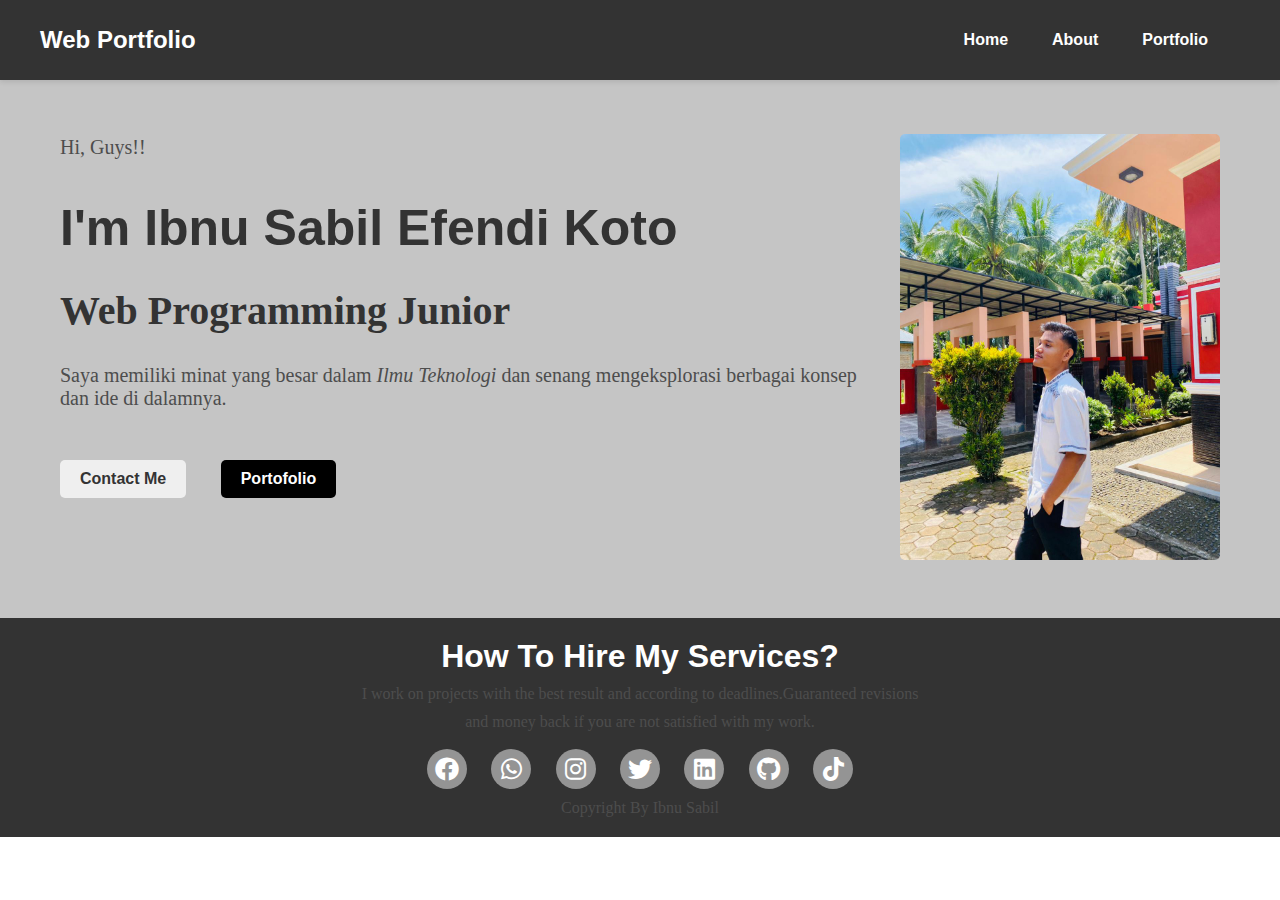
<file: index.html>
<!DOCTYPE html>
<html lang="en">
  <head>
    <meta charset="UTF-8" />
    <meta http-equiv="X-UA-Compatible" content="IE=edge" />
    <meta name="viewport" content="width=device-width, initial-scale=1.0" />
    <title>Project Web Portofolio || Ibnu</title>
    <link rel="stylesheet" href="style/style.css" />
    <link rel="stylesheet" href="fontawesome/css/all.min.css" />
  </head>
  <body>
    <!-- NAV -->
    <header>
      <nav>
        <div class="logo">Web Portfolio</div>
        <div class="menu-icon">&#9776;</div>
        <ul class="nav-links">
          <li><a href="index.html">Home</a></li>
          <li><a href="about.html">About</a></li>
          <li><a href="porto.html">Portfolio</a></li>
        </ul>
      </nav>
    </header>

    <!-- CONTENT -->
    <div class="content">
      <div class="text">
        <br /><br />
        <p>Hi, Guys!!</p>
        <h2><b>I'm Ibnu Sabil Efendi Koto</b></h2>
        <h3>Web Programming Junior</h3>
        <p>
          Saya memiliki minat yang besar dalam <i>Ilmu Teknologi</i> dan senang
          mengeksplorasi berbagai konsep dan ide di dalamnya.
        </p>
        <button><a href="https://instagram.com/ibnusabilefendikoto?igshid=MzRlODBiNWFlZA==" style="color: #333">Contact Me</a></button>
        <button><a href="porto.html">Portofolio</a></button>
      </div>
      <div class="image">
        <figure>
          <img
            src="images/ibnu.jpeg"
            alt="gambar saya"
            width="100%"
            height="auto"
          />
        </figure>
      </div>
    </div>

    <!-- FOOTER -->
    <footer>
      <div class="footer-content">
        <h1>How To Hire My Services?</h1>
        <p>
          I work on projects with the best result and according to
          deadlines.Guaranteed revisions
        </p>
        <p>and money back if you are not satisfied with my work.</p>
        <br />
        <div class="social-icons">
          <a href="https://www.facebook.com/ibnu.sabile.7" target="_blank"
            ><i class="fab fa-facebook"></i
          ></a>
          <a href="#" target="_blank"><i class="fab fa-whatsapp"></i></a>
          <a
            href="https://instagram.com/ibnusabilefendikoto?igshid=MzRlODBiNWFlZA=="
            target="_blank"
            ><i class="fab fa-instagram"></i
          ></a>
          <a href="https://www.twitter.com/@IbnuSabil2005" target="_blank"
            ><i class="fab fa-twitter"></i
          ></a>
          <a href="#" target="_blank"><i class="fab fa-linkedin"></i></a>
          <a href="https://github.com/IbnuSabilEfendiKoto/" target="_blank"
            ><i class="fab fa-github"></i
          ></a>
          <a href="https://www.tiktok.com/@ibnusabilek" target="_blank"
            ><i class="fab fa-tiktok"></i
          ></a>
        </div>
        <p>Copyright By Ibnu Sabil</p>
      </div>
    </footer>

    <!-- SCRIPT -->
    <script src="script.js"></script>
  </body>
</html>
</file>
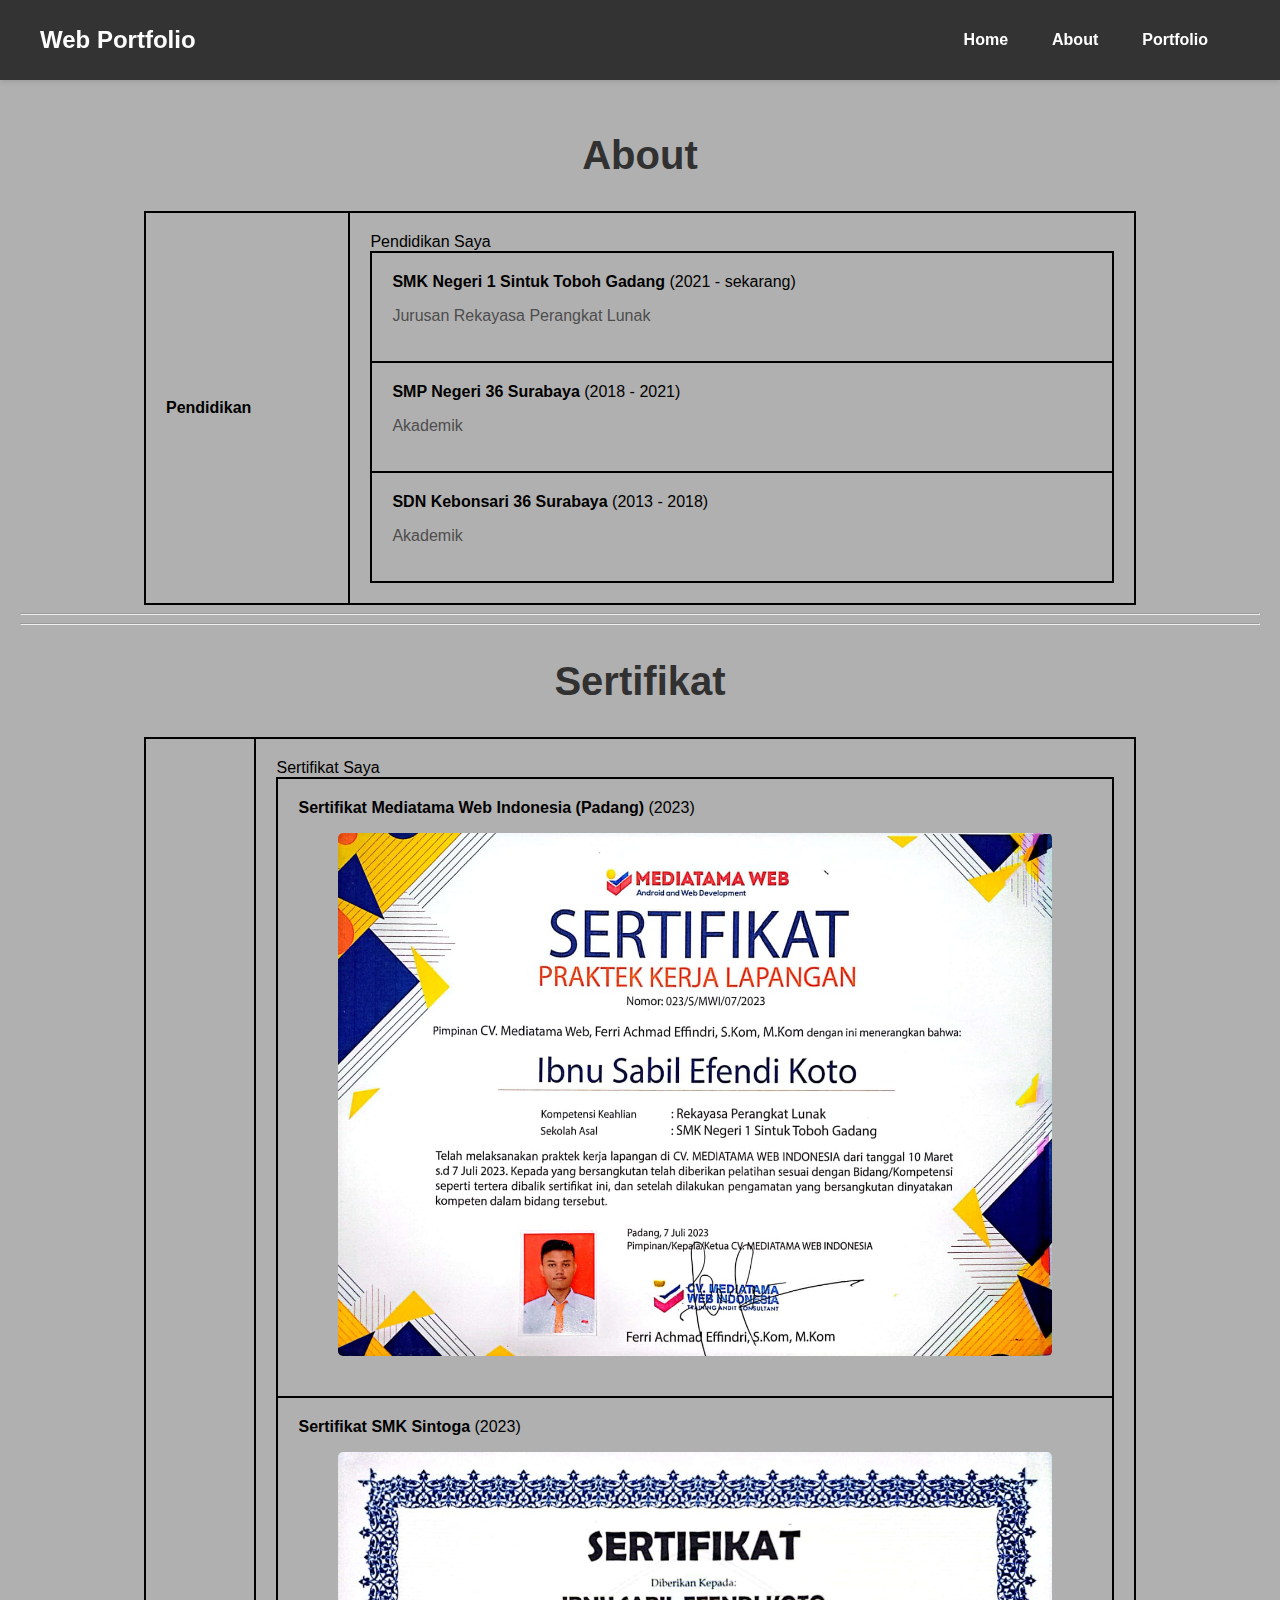
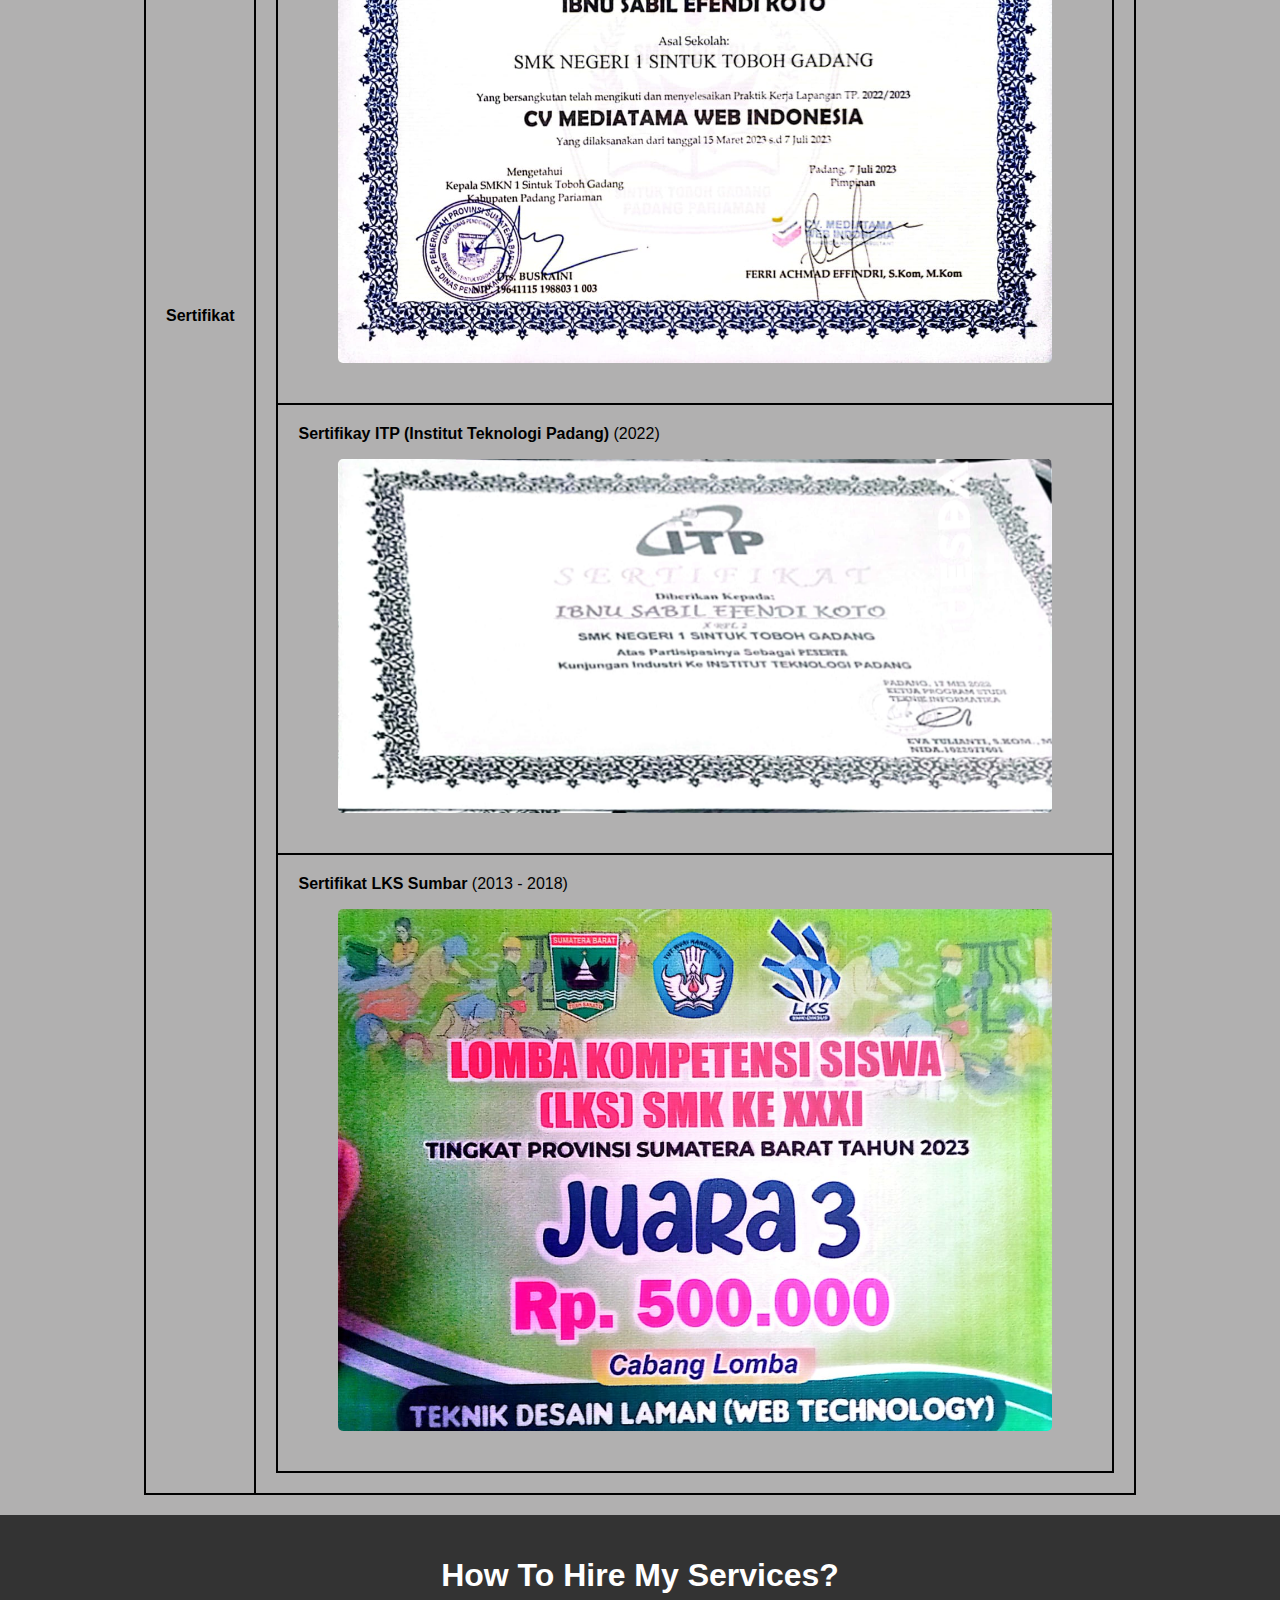
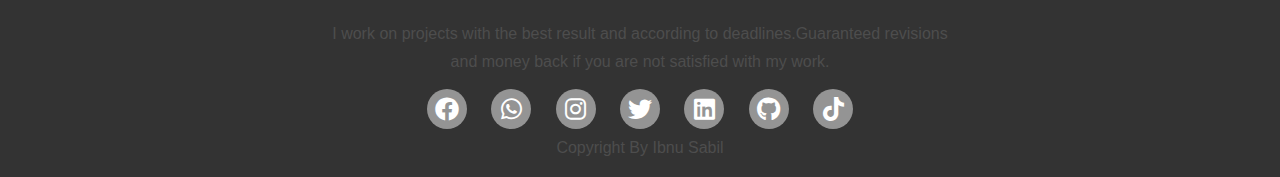
<file: about.html>
<!DOCTYPE html>
<html lang="en">
  <head>
    <meta charset="UTF-8" />
    <meta http-equiv="X-UA-Compatible" content="IE=edge" />
    <meta name="viewport" content="width=device-width, initial-scale=1.0" />
    <title>Project Web Portofolio || Ibnu</title>
    <link rel="stylesheet" href="style/style_about.css" />
    <link rel="stylesheet" href="fontawesome/css/all.min.css" />
  </head>
  <body>
    <!-- NAV -->
    <header>
      <nav>
        <div class="logo">Web Portfolio</div>
        <div class="menu-icon">&#9776;</div>
        <ul class="nav-links">
          <li><a href="index.html">Home</a></li>
          <li><a href="about.html">About</a></li>
          <li><a href="porto.html">Portfolio</a></li>
        </ul>
      </nav>
    </header>

    <!-- CONTENT -->
    <div class="content">
      <h2>About</h2>
      <center>
        <table width="80%" cellpadding="20">
          <tbody>
            <td style="border: 0"><h4>Pendidikan</h4></td>
            <td>
              Pendidikan Saya
              <table width="100%" height="300" cellpadding="20">
                <tbody>
                  <tr>
                    <td>
                      <b>SMK Negeri 1 Sintuk Toboh Gadang</b> (2021 - sekarang)
                      <p>Jurusan Rekayasa Perangkat Lunak</p>
                    </td>
                  </tr>
                  <tr>
                    <td>
                      <b>SMP Negeri 36 Surabaya</b> (2018 - 2021)
                      <p>Akademik</p>
                    </td>
                  </tr>
                  <tr>
                    <td>
                      <b>SDN Kebonsari 36 Surabaya</b> (2013 - 2018)
                      <p>Akademik</p>
                    </td>
                  </tr>
                </tbody>
              </table>
            </td>
          </tbody>
        </table>
      </center>
      <hr />
      <hr />
      <h2>Sertifikat</h2>
      <center>
        <table width="80%" cellpadding="20">
          <tbody>
            <td style="border: 0"><h4>Sertifikat</h4></td>
            <td>
              Sertifikat Saya
              <table width="100%" height="300" cellpadding="20">
                <tbody>
                  <tr>
                    <td>
                      <b>Sertifikat Mediatama Web Indonesia (Padang)</b> (2023)
                      <div class="image">
                        <figure>
                          <img
                            src="images/med_ser.jpg"
                            alt="sertifikat"
                            width="100%"
                            height="auto"
                          />
                        </figure>
                      </div>
                    </td>
                  </tr>
                  <tr>
                    <td>
                      <b>Sertifikat SMK Sintoga</b> (2023)
                      <div class="image">
                        <figure>
                          <img
                            src="images/smk_ser.jpg"
                            alt="sertifikat"
                            width="100%"
                            height="auto"
                          />
                        </figure>
                      </div>
                    </td>
                  </tr>
                  <tr>
                    <td>
                      <b>Sertifikay ITP (Institut Teknologi Padang)</b> (2022)
                      <div class="image">
                        <figure>
                          <img
                            src="images/itp_ser.jpg"
                            alt="sertifikat"
                            width="100%"
                            height="auto"
                          />
                        </figure>
                      </div>
                    </td>
                  </tr>
                  <tr>
                    <td>
                      <b>Sertifikat LKS Sumbar</b> (2013 - 2018)
                      <div class="image">
                        <figure>
                          <img
                            src="images/lks_ser.jpg"
                            alt="sertifikat"
                            width="100%"
                            height="auto"
                          />
                        </figure>
                      </div>
                    </td>
                  </tr>
                </tbody>
              </table>
            </td>
          </tbody>
        </table>
      </center>
    </div>

    <!-- FOOTER -->
    <footer>
      <div class="footer-content">
        <h1>How To Hire My Services?</h1>
        <p>
          I work on projects with the best result and according to
          deadlines.Guaranteed revisions
        </p>
        <p>and money back if you are not satisfied with my work.</p>
        <br />
        <div class="social-icons">
          <a href="https://www.facebook.com/ibnu.sabile.7" target="_blank"
            ><i class="fab fa-facebook"></i
          ></a>
          <a href="#" target="_blank"><i class="fab fa-whatsapp"></i></a>
          <a
            href="https://instagram.com/ibnusabilefendikoto?igshid=MzRlODBiNWFlZA=="
            target="_blank"
            ><i class="fab fa-instagram"></i
          ></a>
          <a href="https://www.twitter.com/@IbnuSabil2005" target="_blank"
            ><i class="fab fa-twitter"></i
          ></a>
          <a href="#" target="_blank"><i class="fab fa-linkedin"></i></a>
          <a href="https://github.com/IbnuSabilEfendiKoto/" target="_blank"
            ><i class="fab fa-github"></i
          ></a>
          <a href="https://www.tiktok.com/@ibnusabilek" target="_blank"
            ><i class="fab fa-tiktok"></i
          ></a>
        </div>
        <p>Copyright By Ibnu Sabil</p>
      </div>
    </footer>

    <!-- SCRIPT -->
    <script src="script.js"></script>
  </body>
</html>
</file>
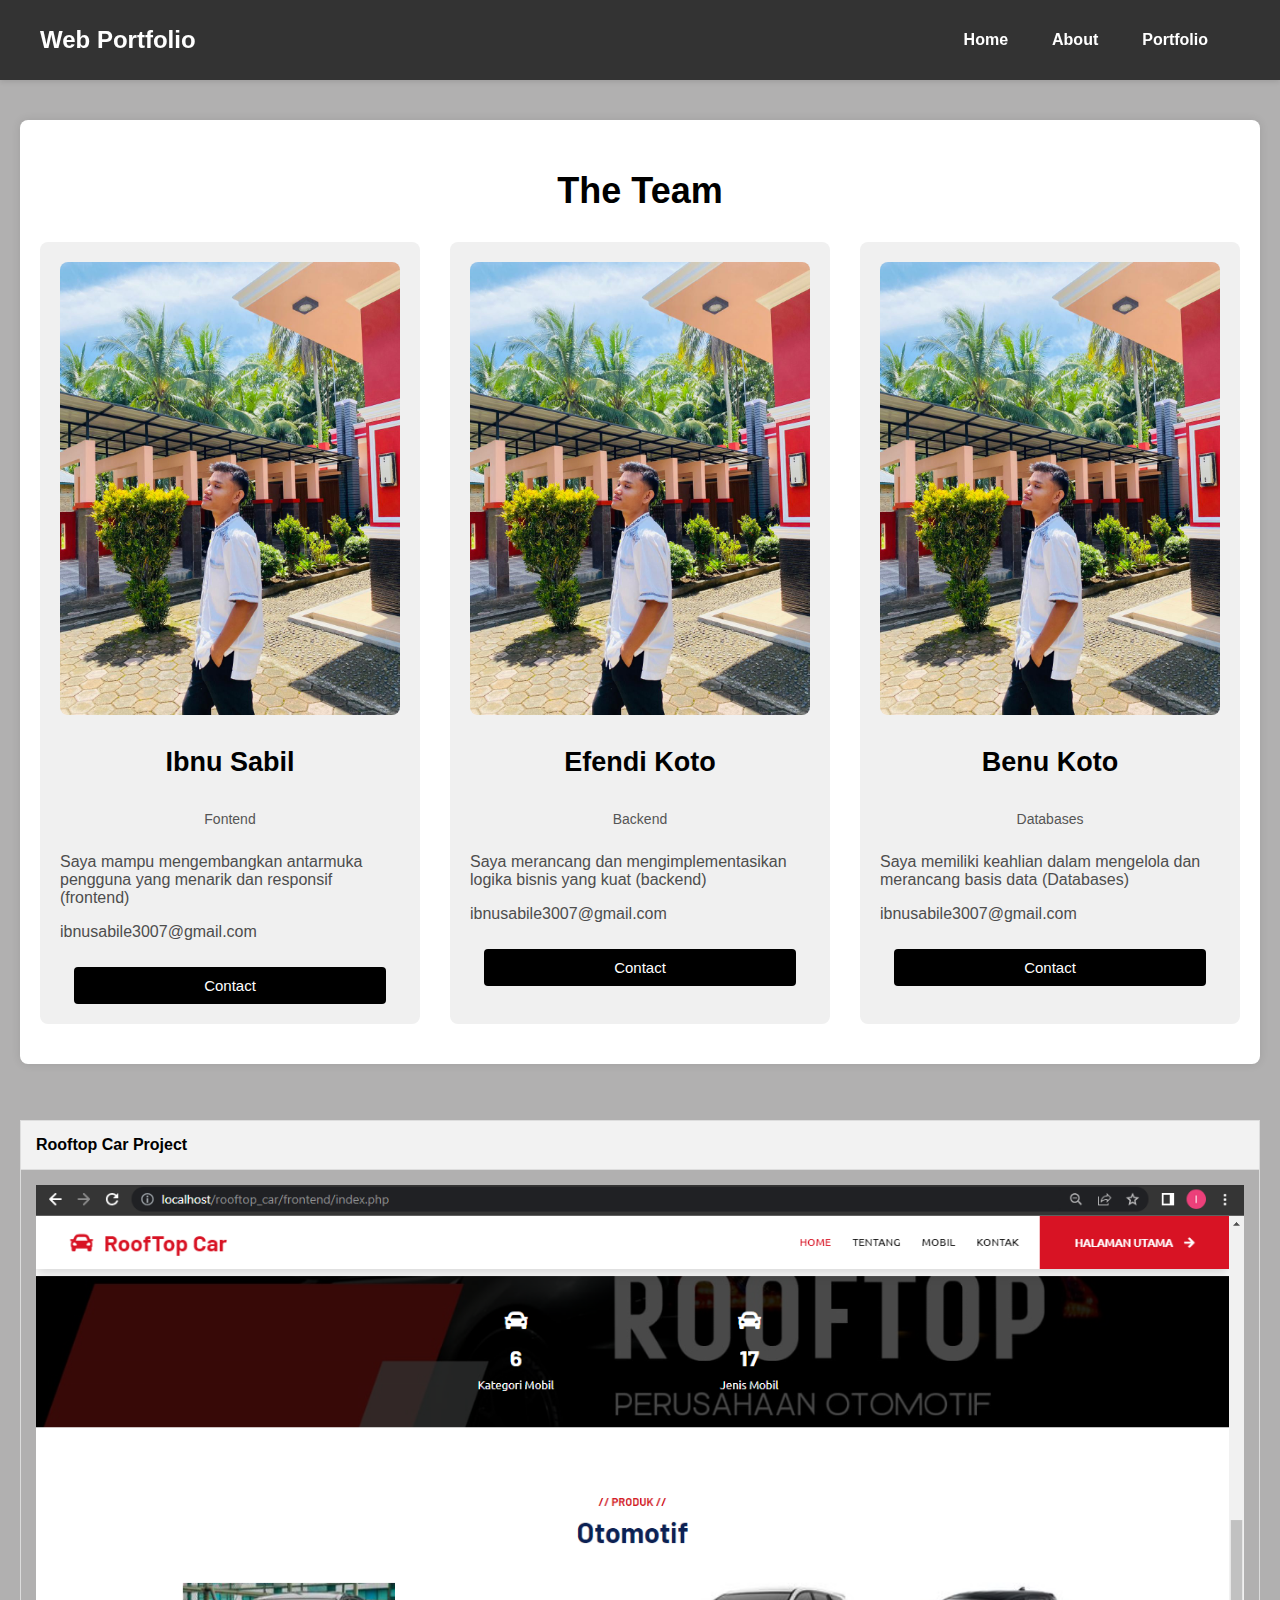
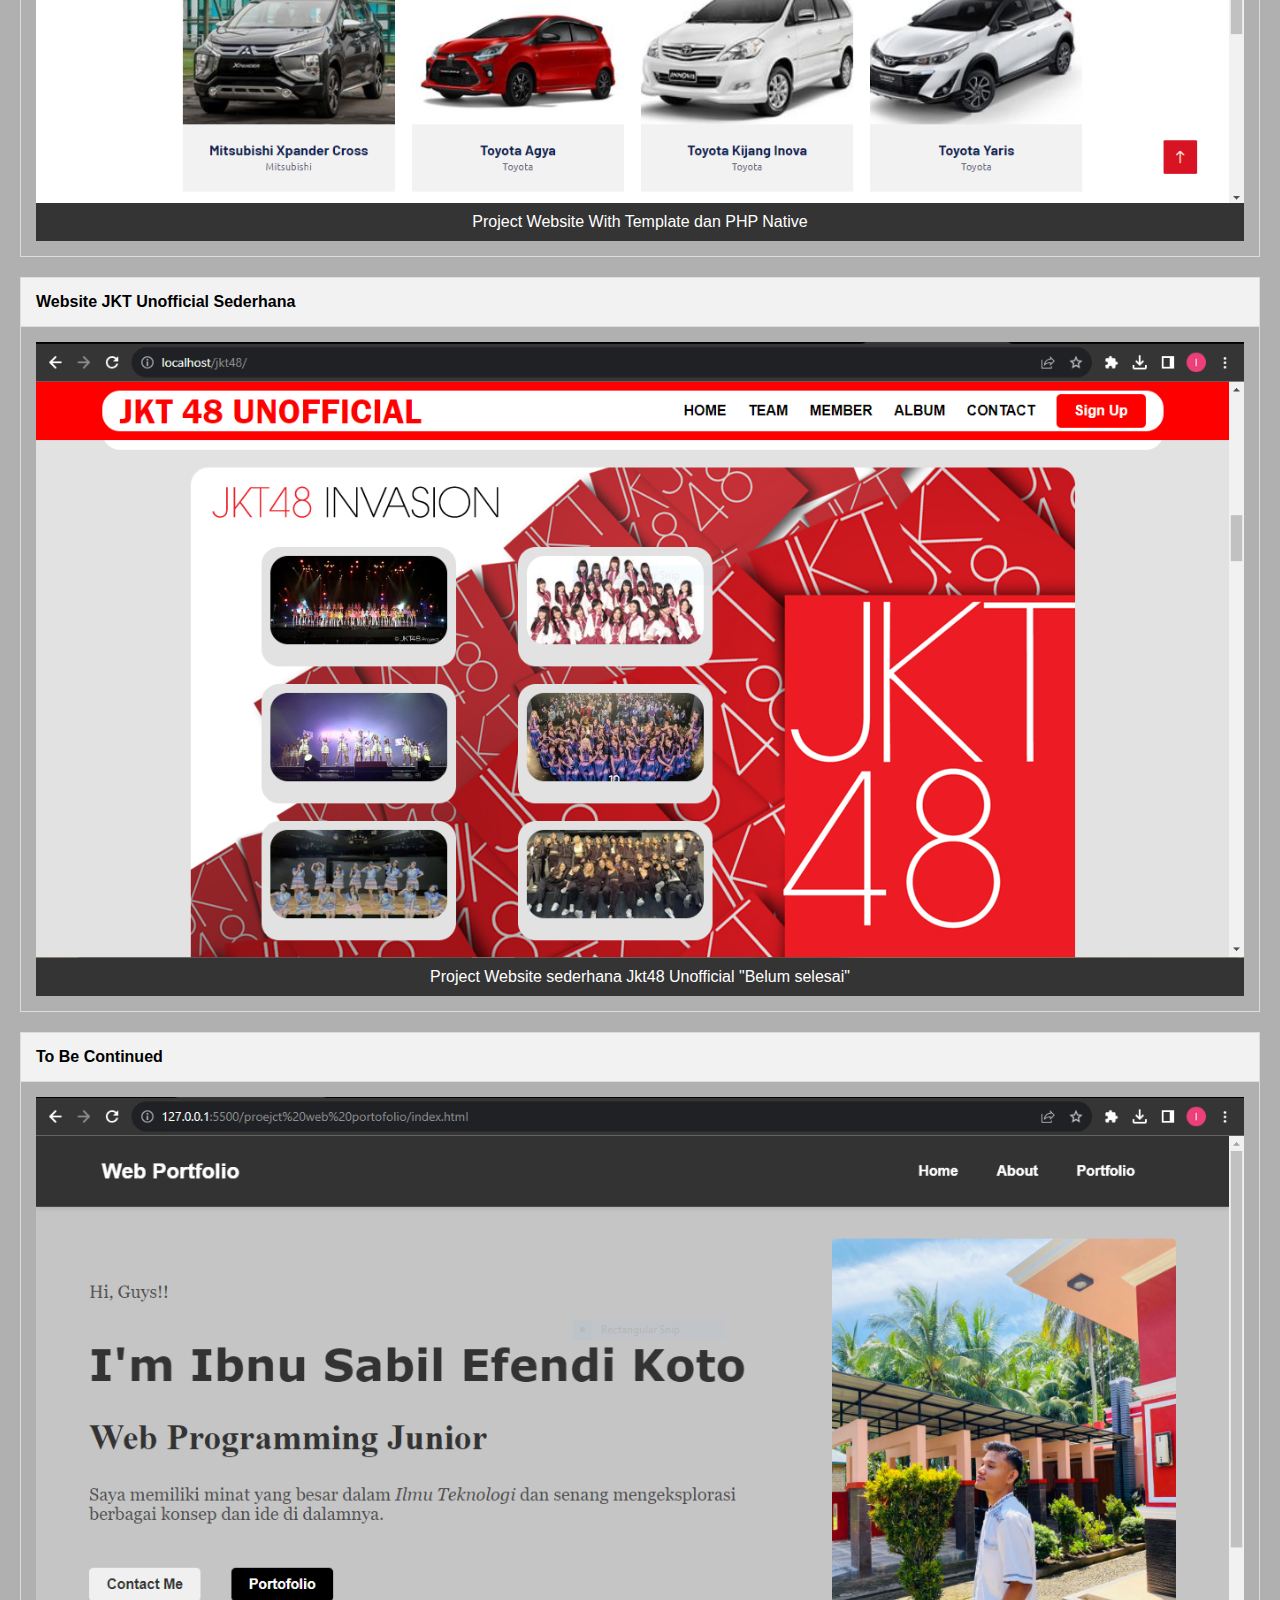
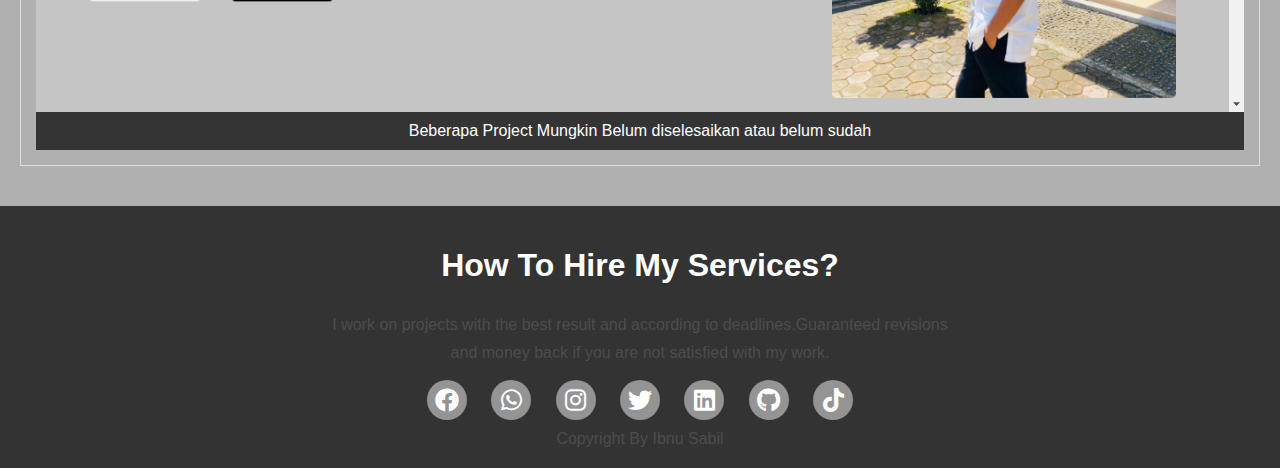
<file: porto.html>
<!DOCTYPE html>
<html lang="en">
  <head>
    <meta charset="UTF-8" />
    <meta http-equiv="X-UA-Compatible" content="IE=edge" />
    <meta name="viewport" content="width=device-width, initial-scale=1.0" />
    <title>Project Web Portofolio || Ibnu</title>
    <link rel="stylesheet" href="style/style_porto.css" />
    <link rel="stylesheet" href="fontawesome/css/all.min.css" />
  </head>
  <body>
    <!-- NAV -->
    <header>
      <nav>
        <div class="logo">Web Portfolio</div>
        <div class="menu-icon">&#9776;</div>
        <ul class="nav-links">
          <li><a href="index.html">Home</a></li>
          <li><a href="about.html">About</a></li>
          <li><a href="porto.html">Portfolio</a></li>
        </ul>
      </nav>
    </header>

    <!-- CONTENT -->
    <div class="content">
      <div class="container">
        <div class="title"><h2>The Team</h2></div>
        <div class="cards">
          <div class="card">
            <img src="images/ibnu.jpeg" alt="Gambar 1" />
            <div class="card-title"><h2>Ibnu Sabil</h2></div>
            <div class="text-inside-image">Fontend</div>
            <div class="card-content">
              <p>
                Saya mampu mengembangkan antarmuka pengguna yang menarik dan
                responsif (frontend)
              </p>
              <p>ibnusabile3007@gmail.com</p>
            </div>
            <button class="button"><a href="https://instagram.com/ibnusabilefendikoto?igshid=MzRlODBiNWFlZA==">Contact</a></button>
          </div>
          <div class="card">
            <img src="images/ibnu.jpeg" alt="Gambar 2" />
            <div class="card-title"><h2>Efendi Koto</h2></div>
            <div class="text-inside-image">Backend</div>
            <div class="card-content">
              <p>
                Saya merancang dan mengimplementasikan logika bisnis yang kuat
                (backend)
              </p>
              <p>ibnusabile3007@gmail.com</p>
            </div>
            <button class="button"><a href="https://instagram.com/ibnusabilefendikoto?igshid=MzRlODBiNWFlZA==">Contact</a></button>
          </div>
          <div class="card">
            <img src="images/ibnu.jpeg" alt="Gambar 3" />
            <div class="card-title"><h2>Benu Koto</h2></div>
            <div class="text-inside-image">Databases</div>
            <div class="card-content">
              <p>
                Saya memiliki keahlian dalam mengelola dan merancang basis data
                (Databases)
              </p>
              <p>ibnusabile3007@gmail.com</p>
            </div>
            <button class="button"><a href="https://instagram.com/ibnusabilefendikoto?igshid=MzRlODBiNWFlZA==">Contact</a></button>
          </div>
        </div>
      </div>
      <br /><br />
      <!-- CONTENT 2 -->
      <table>
        <tr>
          <th>Rooftop Car Project</th>
        </tr>
        <tr>
          <td>
            <div class="image-container">
              <a
                href="https://github.com/IbnuSabilEfendiKoto/Ibnu-Sabil-Project"
                ><img src="images/home_porto_car.png" alt="Image 1"
              /></a>
              <div class="caption">
                Project Website With Template dan PHP Native
              </div>
            </div>
          </td>
        </tr>
      </table>

      <table>
        <tr>
          <th>Website JKT Unofficial Sederhana</th>
        </tr>
        <tr>
          <td>
            <div class="image-container">
              <img src="images/jkt_porto.PNG" alt="Image 2" />
              <div class="caption">
                Project Website sederhana Jkt48 Unofficial "Belum selesai"
              </div>
            </div>
          </td>
        </tr>
      </table>

      <table>
        <tr>
          <th>To Be Continued</th>
        </tr>
        <tr>
          <td>
            <div class="image-container">
              <img src="images/portofolio_ndp.PNG" alt="Image 3" />
              <div class="caption">
                Beberapa Project Mungkin Belum diselesaikan atau belum sudah
              </div>
            </div>
          </td>
        </tr>
      </table>
    </div>

    <!-- FOOTER -->
    <footer>
      <div class="footer-content">
        <h1>How To Hire My Services?</h1>
        <p>
          I work on projects with the best result and according to
          deadlines.Guaranteed revisions
        </p>
        <p>and money back if you are not satisfied with my work.</p>
        <br />
        <div class="social-icons">
          <a href="https://www.facebook.com/ibnu.sabile.7" target="_blank"
            ><i class="fab fa-facebook"></i
          ></a>
          <a href="#" target="_blank"><i class="fab fa-whatsapp"></i></a>
          <a
            href="https://instagram.com/ibnusabilefendikoto?igshid=MzRlODBiNWFlZA=="
            target="_blank"
            ><i class="fab fa-instagram"></i
          ></a>
          <a href="https://www.twitter.com/@IbnuSabil2005" target="_blank"
            ><i class="fab fa-twitter"></i
          ></a>
          <a href="#" target="_blank"><i class="fab fa-linkedin"></i></a>
          <a href="https://github.com/IbnuSabilEfendiKoto/" target="_blank"
            ><i class="fab fa-github"></i
          ></a>
          <a href="https://www.tiktok.com/@ibnusabilek" target="_blank"
            ><i class="fab fa-tiktok"></i
          ></a>
        </div>
        <p>Copyright By Ibnu Sabil</p>
      </div>
    </footer>

    <!-- SCRIPT -->
    <script src="script.js"></script>
  </body>
</html>
</file>
<file: style/style.css>
body {
    padding: 0;
    margin: 0;
    font-family: 'Arial', sans-serif;
}

/* NAV STYLE */
header {
    background-color: #333;
    padding: 15px 0;
    box-shadow: 0 2px 5px rgba(0, 0, 0, 0.1); 
    position: sticky;
    top: 0;
}
nav {
    display: flex;
    justify-content: space-between;
    align-items: center;
    max-width: 1200px;
    margin: 0 auto;
}
.logo {
    color: white;
    font-size: 1.5rem;
    font-weight: bold;
}
.menu-icon {
    display: none;
    font-size: 1.5rem;
    color: white;
    cursor: pointer;
}
.nav-links {
    list-style: none;
    display: flex;
}
.nav-links li {
    margin-right: 20px;
}
.nav-links a {
    text-decoration: none;
    color: white;
    font-weight: bold;
    font-size: 1rem;
    padding: 8px 12px;
    border-radius: 5px;
    transition: background-color 0.3s ease;
}
.nav-links a:hover {
    background-color: #555;
}
.logo {
    transition: color 0.3s ease;
}
nav:hover .logo {
    color: #ffd700;
}
@media screen and (max-width: 768px) {
    .nav-links {
        display: none;
        flex-direction: column;
        position: absolute;
        top: 60px;
        left: 0;
        width: 100%;
        background-color: #333;
        z-index: 1;
    }
    .nav-links.show {
        display: flex;
    }
    .menu-icon {
        display: block;
    }
    .logo {
        text-align: center;
    }
}

/* CONTENT STYLE */
body, h1, h2, h3, p, button {
    margin: 0;
    padding: 0;
}
.content {
    display: flex;
    justify-content: space-between;
    align-items: center;
    padding: 20px;
    background-color: #c5c5c5;
}
.text {
    margin-left: 40px;
    max-width: 800px;
    margin-bottom: 100px;
}
h2, h3 {
    color: #333;
    margin-bottom: 30px;
}
h2 {
    font-size: 50px;
    font-family: 'Verdana', sans-serif;
}
h3 {
    font-size: 40px;
    font-family: 'Times New Roman', serif;
}
p {
    font-size: 20px;
    margin-bottom: 40px;
    font-family: 'Georgia', serif;
}
button {
    padding: 10px 20px;
    margin-right: 30px;
    margin-top: 10px;
    cursor: pointer;
    border: none;
    outline: none;
    text-decoration: none;
    font-size: 16px;
    font-weight: bold;
    border-radius: 5px;
}
button:first-child {
    background-color: #fff;
}
button:last-child {
    background-color: #000;
}
button:hover {
    opacity: 0.8;
}
button:first-child:hover {
    background-color: #eee;
    color: #555;
}
button:last-child:hover {
    background-color: #444;
    color: #fff;
}
a:first-child {
    color: #333;
    text-decoration: none;
}
a:last-child{
    color: #fff;
    text-decoration: none;
}
.image {
    flex: 1;
}
img {
    width: 100%;
    height: auto;
    border-radius: 5px;
}
@media screen and (max-width: 768px) {
    .content {
        flex-direction: column;
        padding: 10px;
    }
    .text {
        margin: 20px 0;
    }
}

/* FOOTER STYLE */
p{
    color: #4d4d4d;
}
footer {
    background-color: #333;
    color: #fff;
    padding: 20px 0;
    text-align: center;
}
.footer-content {
    display: flex;
    flex-direction: column;
    align-items: center;
    justify-content: center;
}
.social-icons a {
    color: #fff;
    text-decoration: none;
    font-size: 24px;
    margin: 0 10px;
    display: inline-flex;
    align-items: center;
    justify-content: center;
    width: 40px;
    height: 40px;
    background-color: #949494;
    border-radius: 50%;
    transition: background-color 0.3s ease-in-out;
}
.social-icons i {
    transition: color 0.3s ease-in-out;
}
.social-icons a:hover {
    background-color: #ffd700;
}
.social-icons a:hover i {
    color: #fff;
}
.footer-content p {
    margin: 10px 0 0;
    font-size: 16px;
}
@media screen and (max-width: 768px) {
    .footer-content {
        text-align: center;
    }
    .social-icons {
        margin-top: 20px;
    }
}
</file>
<file: style/style_about.css>
body {
    padding: 0;
    margin: 0;
    font-family: 'Arial', sans-serif;
}

/* NAV STYLE */
header {
    background-color: #333;
    padding: 15px 0;
    box-shadow: 0 2px 5px rgba(0, 0, 0, 0.1); 
    position: sticky;
    top: 0;
}
nav {
    display: flex;
    justify-content: space-between;
    align-items: center;
    max-width: 1200px;
    margin: 0 auto;
}
.logo {
    color: white;
    font-size: 1.5rem;
    font-weight: bold;
}
.menu-icon {
    display: none;
    font-size: 1.5rem;
    color: white;
    cursor: pointer;
}
.nav-links {
    list-style: none;
    display: flex;
}
.nav-links li {
    margin-right: 20px;
}
.nav-links a {
    text-decoration: none;
    color: white;
    font-weight: bold;
    font-size: 1rem;
    padding: 8px 12px;
    border-radius: 5px;
    transition: background-color 0.3s ease;
}
.nav-links a:hover {
    background-color: #555;
}
.logo {
    transition: color 0.3s ease;
}
nav:hover .logo {
    color: #ffd700;
}
@media screen and (max-width: 768px) {
    .nav-links {
        display: none;
        flex-direction: column;
        position: absolute;
        top: 60px;
        left: 0;
        width: 100%;
        background-color: #333;
        z-index: 1;
    }
    .nav-links.show {
        display: flex;
    }
    .menu-icon {
        display: block;
    }
    .logo {
        text-align: center;
    }
}

/* CONTENT STYLE */
.content{
    padding: 20px;
    background-color: #b1b0b0;
}
h2, h3 {
    text-align: center;
    color: #313131;
}
h2 {
    font-size: 40px;
    font-family: 'Verdana', sans-serif;
}
table,
      td {
        border-collapse: collapse;
        border: 2px solid black;
      }
img {
        width: 100%;
        height: auto;
        border-radius: 5px;
}
@media screen and (max-width: 768px) {
    .content {
        padding: 10px;
    }
    h2 {
        font-size: 30px; 
    }
    table {
        width: 100%;
    }
}

/* FOOTER STYLE */
p{
    color: #4d4d4d;
}
footer {
    background-color: #333;
    color: #fff;
    padding: 20px 0;
    text-align: center;
}
.footer-content {
    display: flex;
    flex-direction: column;
    align-items: center;
    justify-content: center;
}
.social-icons a {
    color: #fff;
    text-decoration: none;
    font-size: 24px;
    margin: 0 10px;
    display: inline-flex;
    align-items: center;
    justify-content: center;
    width: 40px;
    height: 40px;
    background-color: #949494;
    border-radius: 50%;
    transition: background-color 0.3s ease-in-out;
}
.social-icons i {
    transition: color 0.3s ease-in-out;
}
.social-icons a:hover {
    background-color: #ffd700;
}
.social-icons a:hover i {
    color: #fff;
}
.footer-content p {
    margin: 10px 0 0;
    font-size: 16px;
}
@media screen and (max-width: 768px) {
    .footer-content {
        text-align: center;
    }
    .social-icons {
        margin-top: 20px;
    }
}
</file>
<file: style/style_porto.css>
body {
    padding: 0;
    margin: 0;
    font-family: 'Arial', sans-serif;
}

/* NAV STYLE */
header {
    background-color: #333;
    padding: 15px 0;
    box-shadow: 0 2px 5px rgba(0, 0, 0, 0.1); 
    position: sticky;
    top: 0;
}
nav {
    display: flex;
    justify-content: space-between;
    align-items: center;
    max-width: 1200px;
    margin: 0 auto;
}
.logo {
    color: white;
    font-size: 1.5rem;
    font-weight: bold;
}
.menu-icon {
    display: none;
    font-size: 1.5rem;
    color: white;
    cursor: pointer;
}
.nav-links {
    list-style: none;
    display: flex;
}
.nav-links li {
    margin-right: 20px;
}
.nav-links a {
    text-decoration: none;
    color: white;
    font-weight: bold;
    font-size: 1rem;
    padding: 8px 12px;
    border-radius: 5px;
    transition: background-color 0.3s ease;
}
.nav-links a:hover {
    background-color: #555;
}
.logo {
    transition: color 0.3s ease;
}
nav:hover .logo {
    color: #ffd700;
}
@media screen and (max-width: 768px) {
    .nav-links {
        display: none;
        flex-direction: column;
        position: absolute;
        top: 60px;
        left: 0;
        width: 100%;
        background-color: #333;
        z-index: 1;
    }
    .nav-links.show {
        display: flex;
    }
    .menu-icon {
        display: block;
    }
    .logo {
        text-align: center;
    }
}

/* CONTENT */
.content{
    padding: 20px;
    background-color: #b1b0b0;
}
.container {
    max-width: 1200px;
    margin: 20px auto;
    background-color: #fff;
    padding: 20px;
    border-radius: 8px;
    box-shadow: 0 0 10px rgba(0, 0, 0, 0.1);
}
.title {
    font-size: 24px;
    font-weight: bold;
    margin-bottom: 20px;
    text-align: center;
}
.cards {
    display: flex;
    justify-content: space-between;
    gap: 20px;
}
.card {
    flex: 0 0 calc(30% - 20px);
    background-color: #f0f0f0;
    border-radius: 8px;
    padding: 20px;
    margin-bottom: 20px;
    display: flex;
    flex-direction: column;
    align-items: center;
}
.card img {
    width: 100%;
    border-radius: 8px;
    margin-bottom: 10px;
}
.text-inside-image {
    text-align: left;
    font-size: 14px;
    color: #555;
    margin-bottom: 10px;
}
.card-title {
    font-size: 18px;
    font-weight: bold;
    margin-bottom: 10px;
    text-align: left;
}
.card-content {
    font-size: 16px;
    margin-bottom: 10px;
    text-align: left;
}
.button {
    background-color: #000;
    color: white;
    padding: 10px 130px;
    border: none;
    border-radius: 4px;
    cursor: pointer;
    font-size: 15px;
}
a{
    text-decoration: none;
    color: white;
}
.button:hover {
    background-color: #333;
}

/* CONTENT STYLE 2 */
table {
    width: 100%;
    border-collapse: collapse;
    margin-bottom: 20px;
}
table, th, td {
    border: 1px solid #ddd;
}
th, td {
    padding: 15px;
    text-align: left;
}
th {
    background-color: #f2f2f2;
}
img {
    max-width: 100%;
    height: auto;
}
.image-container img {
    display: block;
    margin: 0 auto;
}
.caption {
    bottom: 0;
    left: 0;
    right: 0;
    background-color: rgba(0, 0, 0, 0.7);
    color: #fff;
    padding: 10px;
    text-align: center;
}
@media screen and (max-width: 768px) {
    .cards {
        flex-direction: column;
    }
    .card {
        flex: 0 0 100%;
    }
    .button {
        width: 100%;
    }
}

/* FOOTER STYLE */
p{
    color: #4d4d4d;
}
footer {
    background-color: #333;
    color: #fff;
    padding: 20px 0;
    text-align: center;
}
.footer-content {
    display: flex;
    flex-direction: column;
    align-items: center;
    justify-content: center;
}
.social-icons a {
    color: #fff;
    text-decoration: none;
    font-size: 24px;
    margin: 0 10px;
    display: inline-flex;
    align-items: center;
    justify-content: center;
    width: 40px;
    height: 40px;
    background-color: #949494;
    border-radius: 50%;
    transition: background-color 0.3s ease-in-out;
}
.social-icons i {
    transition: color 0.3s ease-in-out;
}
.social-icons a:hover {
    background-color: #ffd700;
}
.social-icons a:hover i {
    color: #fff;
}
.footer-content p {
    margin: 10px 0 0;
    font-size: 16px;
}
@media screen and (max-width: 768px) {
    .footer-content {
        text-align: center;
    }
    .social-icons {
        margin-top: 20px;
    }
}
</file>
